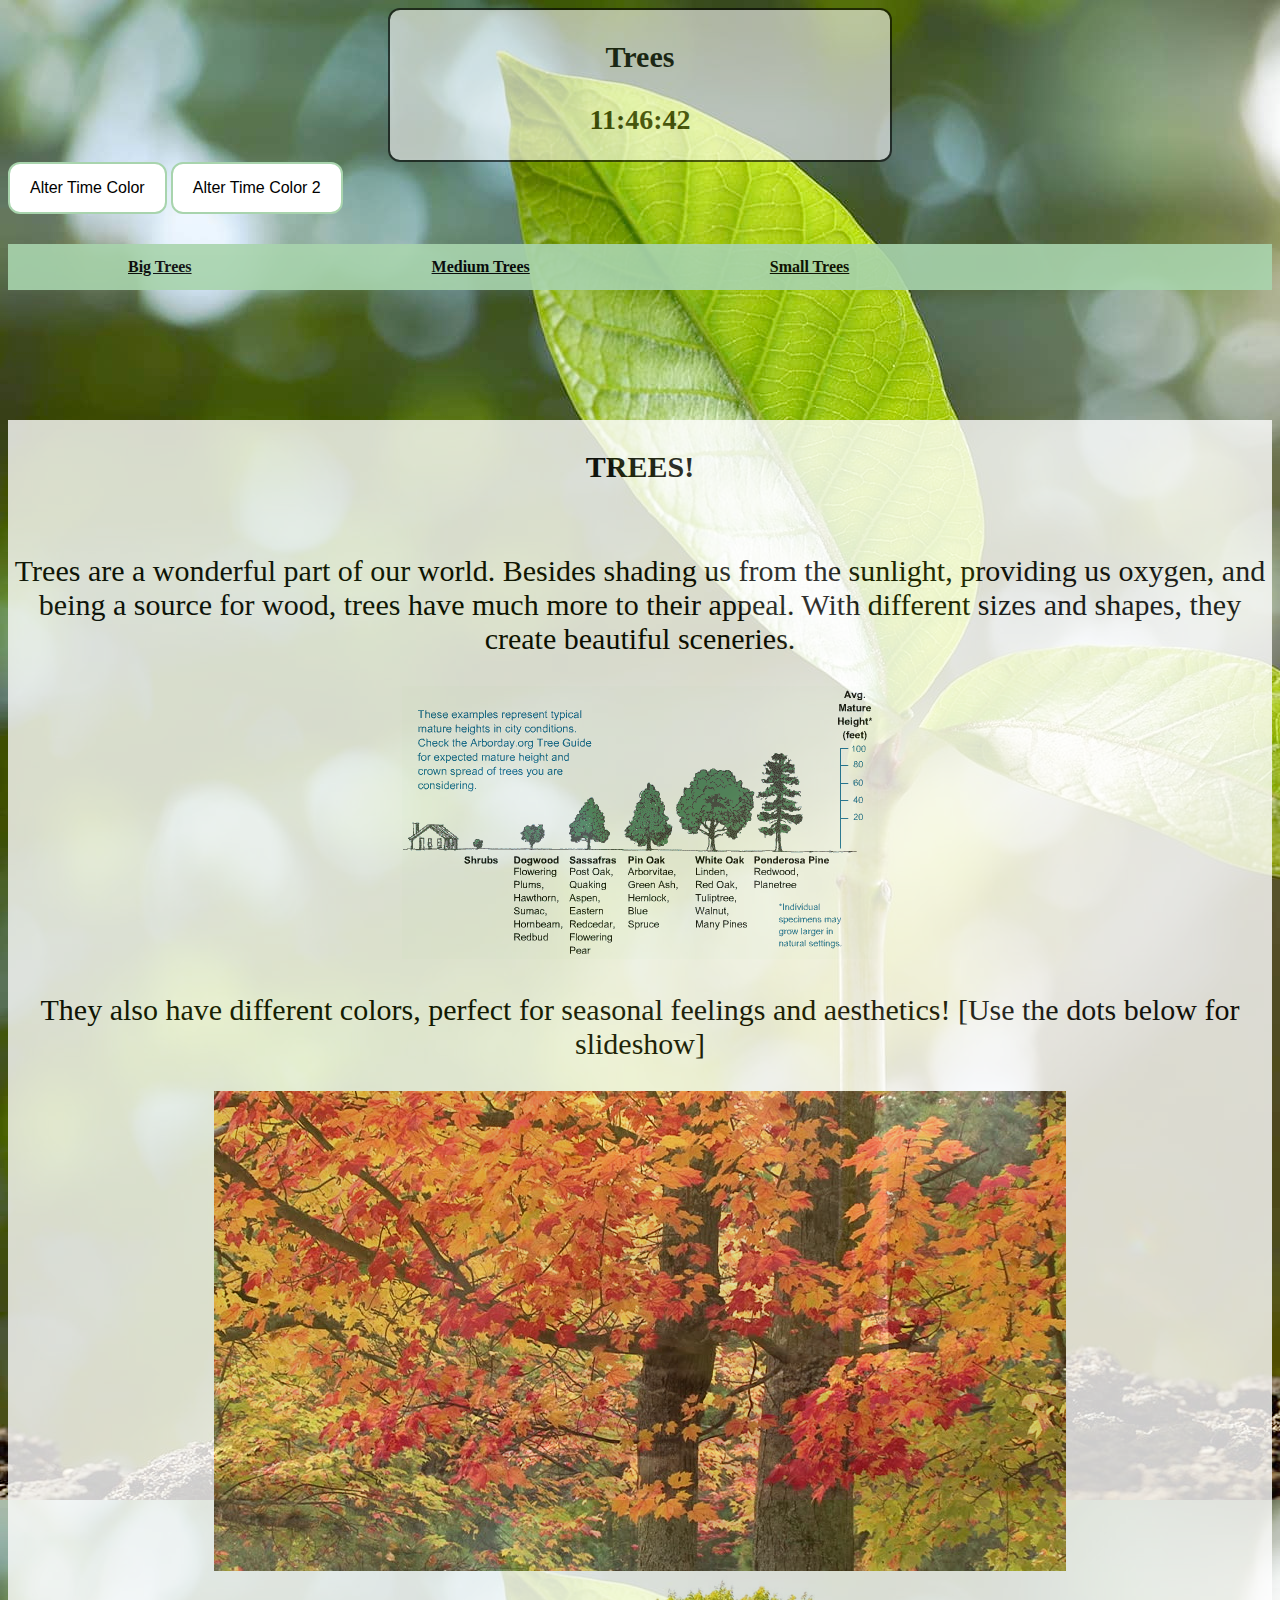
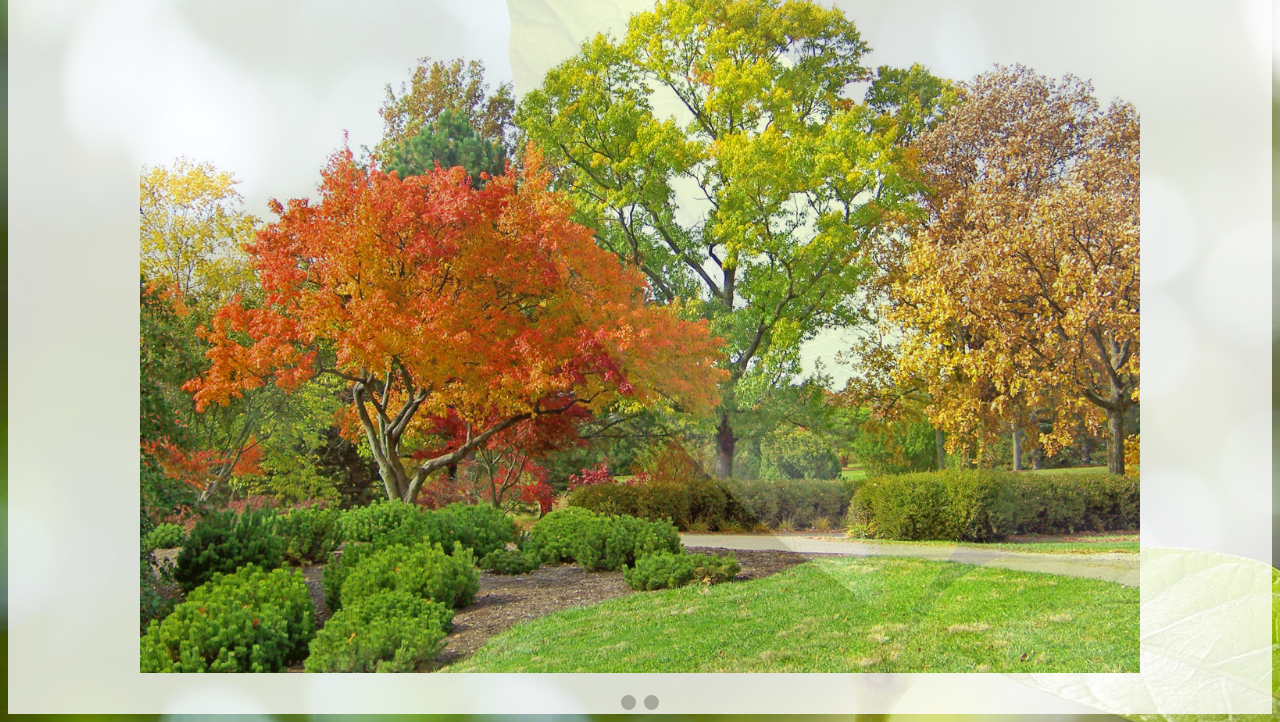
<file: index.html>
<!DOCTYPE html> 
<html>
<head>
	<title>2-Page Project</title>
	<meta charset="UTF-8">
	<link href = "style.css" type = "text/css" rel="stylesheet">

</head>

<body>

	<h1 id="thing">
        <p>Trees</p>
        <p id = "time"></p>
    </h1>


    <button onclick="changeColor()" id="button1";>Alter Time Color</button>

    <button onclick="changeColor2()" id="button2";>Alter Time Color 2</button>

</div>


        <div id="serparation">
            <p>           </p>
        </div>

		<ul> 
			<li class="dropdown">
 			   <a href="javascript:void(0)" class="dropbtn">Big Trees</a>
  					<div class="dropdown-content">
    					<a href="index2.html">Pros & Cons</a>
    					<a href="index3.html">Examples</a>
    					<a href="#">Regular Trees</a>
    				</div>
    		</li>
    		<li class="dropdown">
    			<a href="javascript:void(0)" class="dropbtn">Medium Trees</a>
    				<div class="dropdown-content">
    					<a href="#">Pros & Cons</a>
    					<a href="#">Examples</a>
    					<a href="#">Regular Trees</a>
    				</div>
    		</li>
            <li class="dropdown">
                <a href="javascript:void(0)" class="dropbtn">Small Trees</a>
                    <div class="dropdown-content">
                        <a href="#">Pros & Cons</a>
                        <a href="#">Examples</a>
                        <a href="#">Regular Trees</a>
                    </div>
            </li>
        </ul>

        <div id="separation2">
            <p>           </p>
        </div>

        <div id="welcoming">
            <div id="welcome">
                <p>TREES!</p>
            </div>

            <p>Trees are a wonderful part of our world. Besides shading us from the sunlight, providing us oxygen, and being a source for wood, trees have much more to their appeal. With different sizes and shapes, they create beautiful sceneries. </p>
            <div id="image1">
                <img src="background-photos/size.gif">
            </div>
            <p>They also have different colors, perfect for seasonal feelings and aesthetics!

            [Use the dots below for slideshow]</p>
            <div id="image2">
                <img src="background-photos/1.jpg">
            </div>

            <div class="slideshow-container">
                <div class="mySlides">
                    <div class="numbertext">1/2</div>
                    <img src="slideshow/tree10.jpg" style="width:100%">
                </div>

                <div class="mySlides">
                    <div class="numbertext">2/2</div>
                    <img src="slideshow/tree02.jpg" style="width:100%">
                </div>

                <a class="prev" onclick="plusSlides(-1)"></a>
                <a class="next" onclick="plusSlides(1)"></a>
            </div>
            <br>

        <div style="text-align:center">
             <span class="dot" onclick="currentSlide(1)"></span>
            <span class="dot" onclick="currentSlide(2)"></span>
        </div>


        </div>



 <script src="page.js"></script>
</body>

</html>
</file>
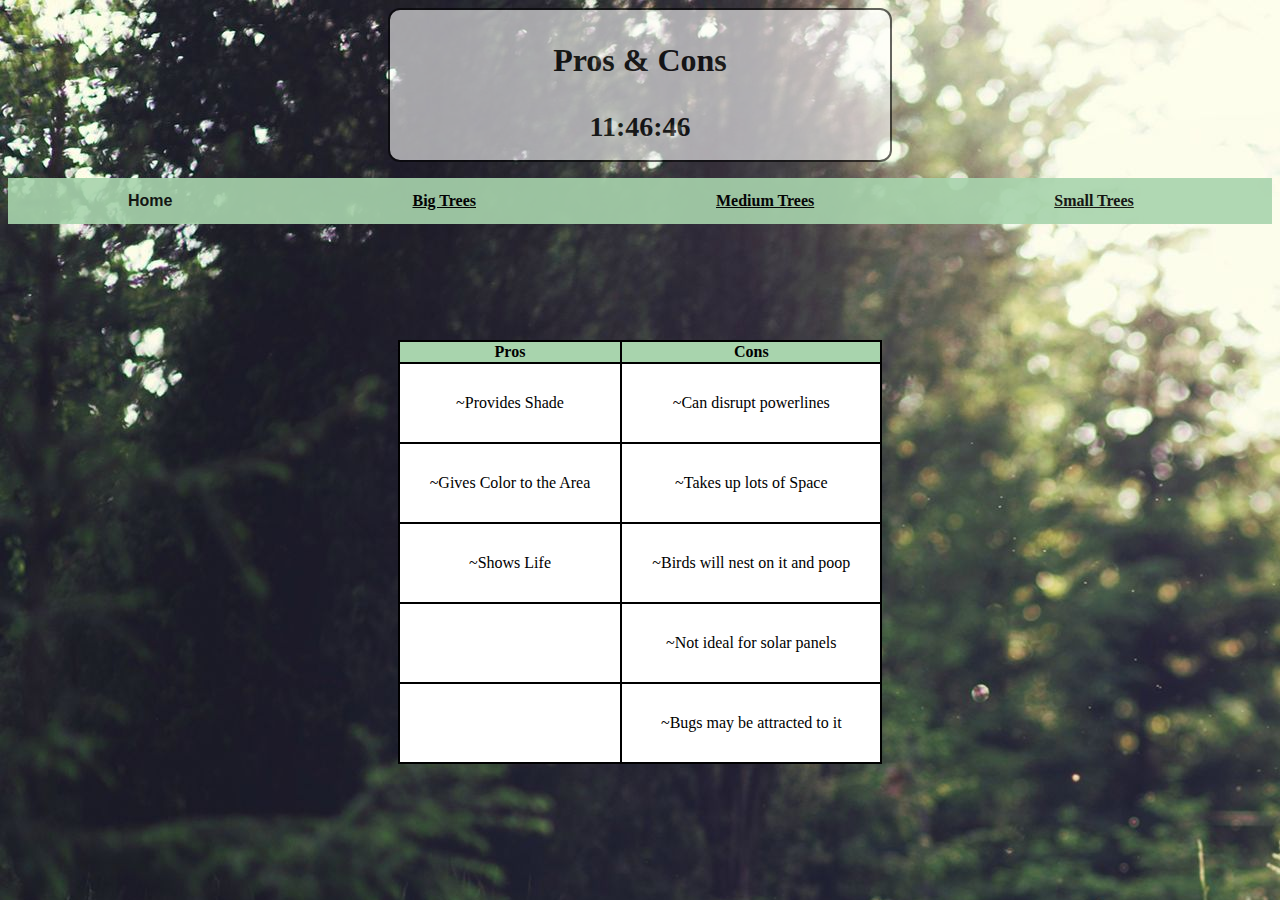
<file: index2.html>
<!DOCTYPE html> 
<html>
<head>
	<title>2-Page(2) Project</title>
	<meta charset="UTF-8">
	<link href = "style2.css" type = "text/css" rel="stylesheet">

</head>

<body>

	<h1>
        <p>Pros & Cons</p>
        <p id = "time"></p>
    </h1>

        <div id="serparation">
            <p>           </p>
        </div>

		<ul> 
			<button onclick="location.href = 'index.html';">Home</button>
			<li class="dropdown">
 			   <a href="javascript:void(0)" class="dropbtn">Big Trees</a>
  					<div class="dropdown-content">
    					<a href="index2.html">Pros & Cons</a>
    					<a href="index3.html">Examples</a>
    					<a href="#">Regular Trees</a>
    				</div>
    		</li>
    		<li class="dropdown">
    			<a href="javascript:void(0)" class="dropbtn">Medium Trees</a>
    				<div class="dropdown-content">
    					<a href="#">Pros & Cons</a>
    					<a href="#">Examples</a>
    					<a href="#">Regular Trees</a>
    				</div>
    		</li>
            <li class="dropdown">
                <a href="javascript:void(0)" class="dropbtn">Small Trees</a>
                    <div class="dropdown-content">
                        <a href="#">Pros & Cons</a>
                        <a href="#">Examples</a>
                        <a href="#">Regular Trees</a>
                    </div>
            </li>
        </ul>

        <div id="separation">
            <p>           </p>
        </div>

        <table align="center">
        	<tr>
        		<th>Pros</th>
        		<th>Cons</th>
        	</tr>
        	<tr>
        		<td>~Provides Shade</td>
        		<td>~Can disrupt powerlines</td>
        	</tr>
        	<tr>
        		<td>~Gives Color to the Area</td>
        		<td>~Takes up lots of Space</td>
        	</tr>
        	<tr>
        		<td>~Shows Life</td>
        		<td>~Birds will nest on it and poop</td>
        	</tr>
        	<tr>
        		<td>   </td>
        		<td>~Not ideal for solar panels</td>
        	</tr>
        	<tr>
        		<td>       </td>
        		<td>~Bugs may be attracted to it</td>
            </tr>
        </table>



        <script src="page.js"></script>
    </body>
</html>
</file>
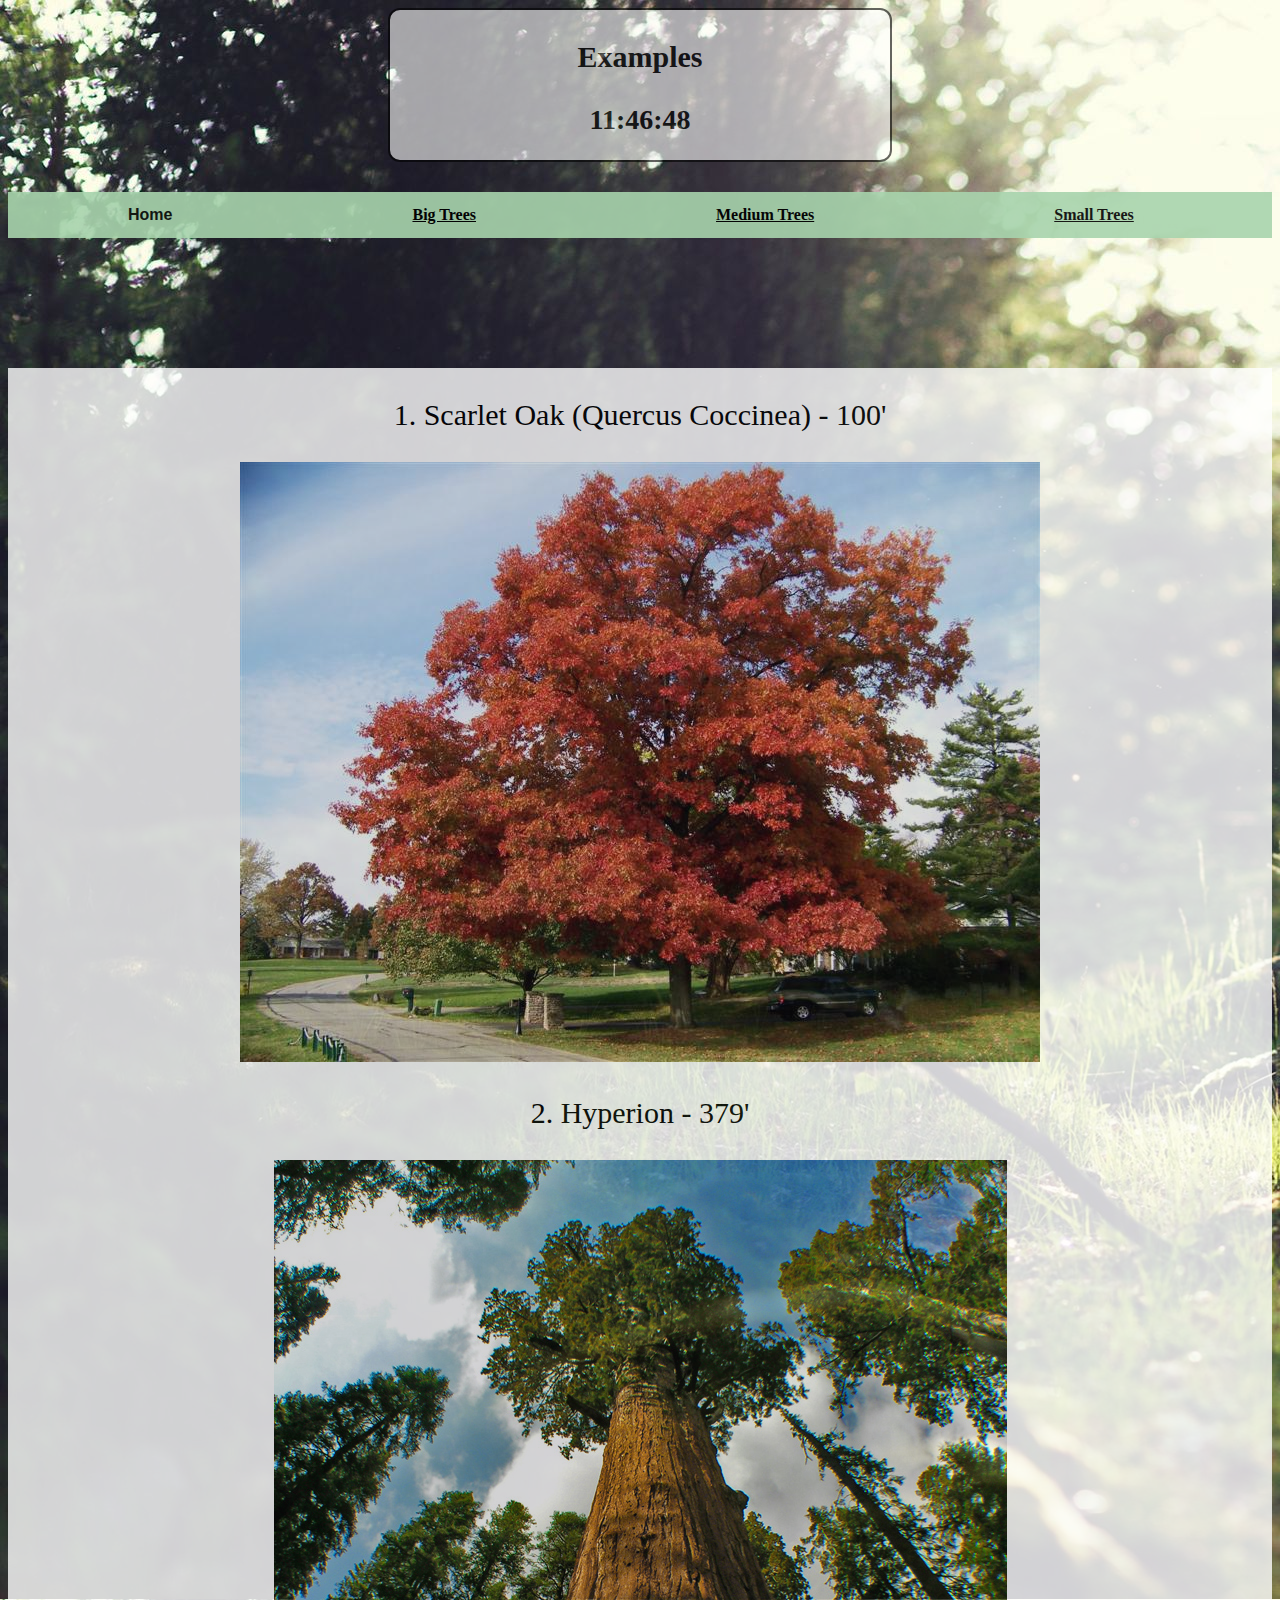
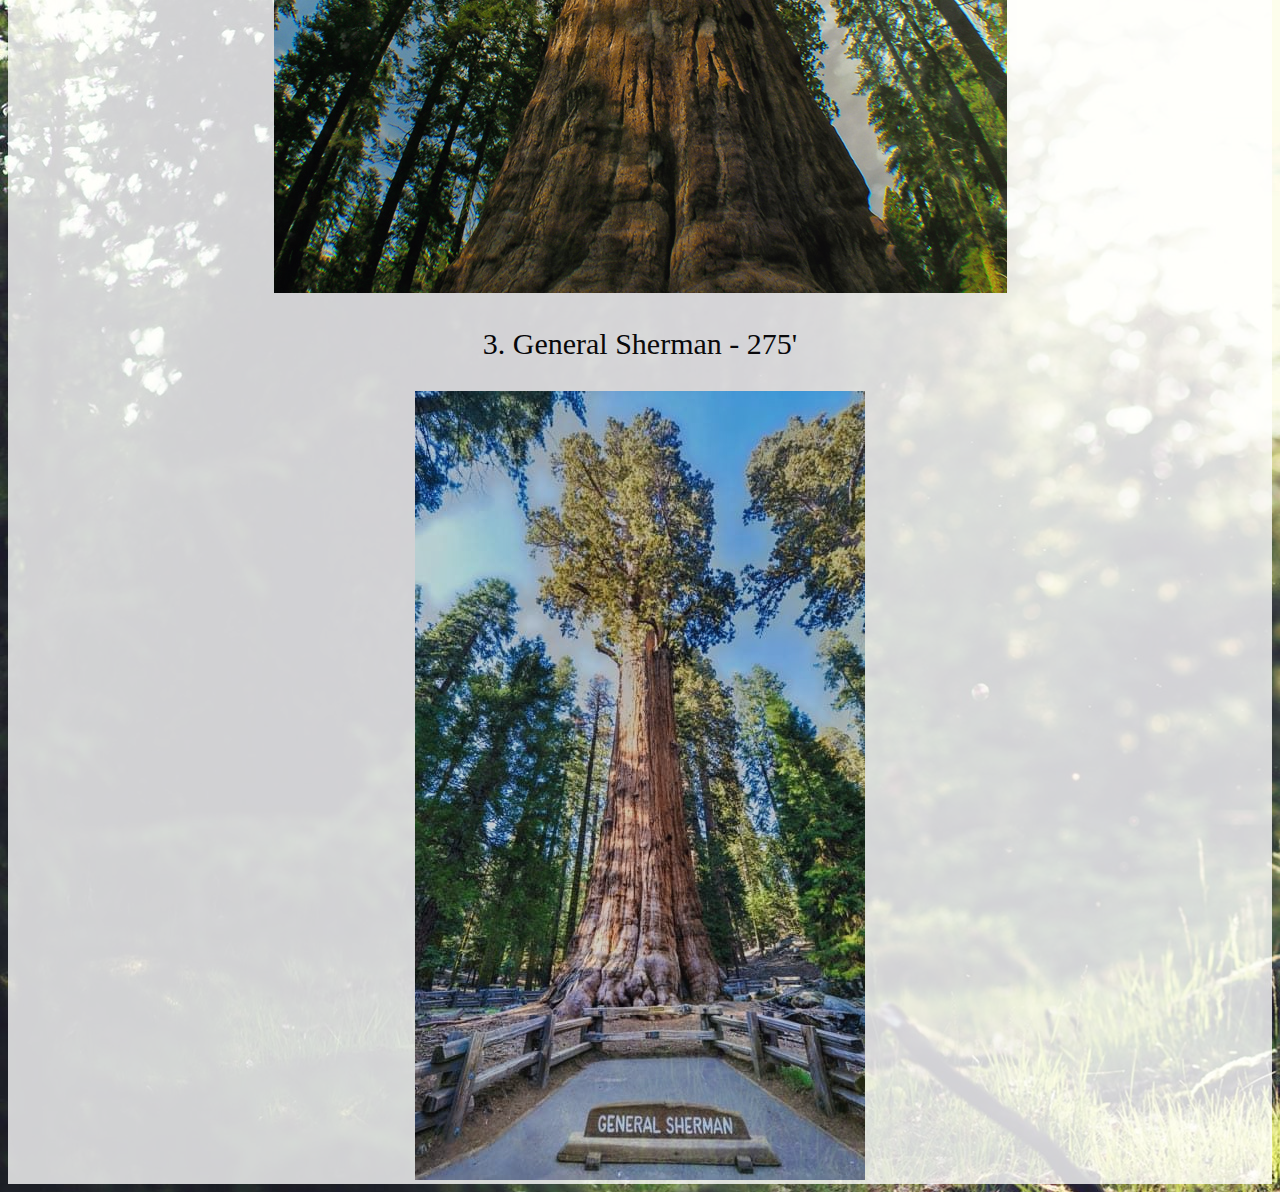
<file: index3.html>
<!DOCTYPE html> 
<html>
<head>
	<title>2-Page(2) Project</title>
	<meta charset="UTF-8">
	<link href = "style3.css" type = "text/css" rel="stylesheet">

</head>

<body>

	<h1>
        <p>Examples</p>
        <p id = "time"></p>
    </h1>

        <div id="serparation">
            <p>           </p>
        </div>

		<ul> 
			<button onclick="location.href = 'index.html';">Home</button>
			<li class="dropdown">
 			   <a href="javascript:void(0)" class="dropbtn">Big Trees</a>
  					<div class="dropdown-content">
    					<a href="index2.html">Pros & Cons</a>
    					<a href="index3.html">Examples</a>
    					<a href="#">Regular Trees</a>
    				</div>
    		</li>
    		<li class="dropdown">
    			<a href="javascript:void(0)" class="dropbtn">Medium Trees</a>
    				<div class="dropdown-content">
    					<a href="#">Pros & Cons</a>
    					<a href="#">Examples</a>
    					<a href="#">Regular Trees</a>
    				</div>
    		</li>
            <li class="dropdown">
                <a href="javascript:void(0)" class="dropbtn">Small Trees</a>
                    <div class="dropdown-content">
                        <a href="#">Pros & Cons</a>
                        <a href="#">Examples</a>
                        <a href="#">Regular Trees</a>
                    </div>
            </li>
        </ul>

        <div id="separation">
            <p>           </p>
        </div>

        <div id="body3">
            <p>1. Scarlet Oak (Quercus Coccinea) - 100'</p>
            <div id="image1">
                <img src="background-photos/scarletoak.jpg">
            </div>
            <p>2. Hyperion - 379'</p>
            <div id="image2">
                <img src="background-photos/hyperion.jpg">
            </div>
            <p>3. General Sherman - 275'</p>
            <div id="image3">
                <img src="background-photos/generalsherman.jpg">
            </div>

        </div>



        <script src="page.js"></script>
    </body>
</html>
</file>
<file: style.css>
body{
	background-image: url('background-photos/youngPlant.jpg');
}

#thing{
	height:150px;
	width:500px;
	text-align:center;
	margin-top: auto;
	margin-left:auto;
	margin-right: auto;
	margin-bottom: auto;
	border:2px solid black;
	border-radius:12px;
	box-shadow: 10px 10px 5px black
	font-size:200px;
	opacity: 0.6;
	background-color:#ffffff;
}

ul{
	list-style-type: none;
	margin:0;
	padding:0;
	overflow:hidden;
	background-color: #A8D4AD;
	opacity:0.9;
	font-weight: bold;
}

li{
	float:left;
}

li a, dropbtn{
	display:inline-block;
	color:black;
	text-align:center;
	padding: 14px 120px;
}

li a:hover, .dropdown:hover .dropbtn{
	background-color: #5A7D7C;
}

li.dropdown{
	display:inline-block;
}

.dropdown-content{
	display:none;
	position:absolute;
	background-color:#7DC95E;
	min-width: 165px;
	z-index:1;
}

.dropdown-content a{
	color:black;
	padding: 12px 120px;
	display: block;
	text-align:left;
}

.dropdown-content a:hover{
	background-color: #648767;
}

.dropdown:hover .dropdown-content{
	display:block;
}

#separation{
	height:20px;
}

#separation2{
	height: 100px;
}

#welcoming{
	height:auto;
	width:auto;
	background-color: #ffffff;
	opacity: 0.8;
	display:flex;
	align-items:center;
	flex-direction: column;
}

#welcome{
	text-align:center;
	font-size:200px; 
	padding-bottom: 10px;
	font-weight: bold;
}

#image1{
	align-self: auto;
	margin-left: auto;
	margin-right: auto;
	display:block;
}

#image2{
	align-self: auto;
	margin-left: auto;
	margin-right: auto;
	display:block;
}

p{
	font-size: 30px;
	text-align: center;
}

#time{
	font-size: 28px;
	text-align: center;
	color:black;
}

#button1{
	background-color: white;
	border: 2px solid  #A8D4AD;
	padding:15px 20px;
	text-align:center;
	text-decoration: none;
	display:inline-block;
	font-size:16px;
	cursor:pointer;
	border-radius: 12px;
	transition-duration: 0.4s;
}

#button2{
	background-color: white;
	border: 2px solid  #A8D4AD;
	padding:15px 20px;
	text-align:center;
	text-decoration: none;
	display:inline-block;
	font-size:16px;
	cursor:pointer;
	border-radius: 12px;
	transition-duration: 0.4s;
}

#button1:hover{
	background-color:#5A7D7C;
	color:white;
}

#button2:hover{
	background-color:#5A7D7C;
	color:white;
}

{box-sizing: border-box}

.slideshow-container{
	max-width:1000px;
	position:relative;
	margin:auto;
}

.mySlides{
	display:none;
}

.prev, .next{
	cursor: pointer;
	position:absolute;
	top: 50%
	width: auto;
	margin-top:-22px;
	padding:15px;
	color:white;
	font-weight: bold;
	font-size: 20px;
	transition:0.4s ease;
	border-radius:12px;
	user-select:none;
}

.next{
	right:0;
	border-radius:12px;
}

.prev:hover, .next:hover{
	background-color: #5A7D7C;
}

.numbertext{
	color:white;
	font-size:15px;
	padding:8px 12px;
	position:absolute;
	top: 0;
}

.dot{
	cursor: pointer;
	height: 15px;
	width: 15px;
	margin: 0 2px;
	background-color: #bbb;
	border-radius: 50%;
	display: inline-block;
	transition: background-color o.4s ease;
}

.acitve, .dot:hover{
	background-color:#5A7D7C;
}

.fade {
  -webkit-animation-name: fade;
  -webkit-animation-duration: 1.5s;
  animation-name: fade;
  animation-duration: 1.5s;
}
</file>
<file: style2.css>
body{
	background-image: url('background-photos/tree3.jpg');
	text-align: center;
}

h1{
	height:150px;
	width:500px;
	text-align:center;
	margin-top: auto;
	margin-left:auto;
	margin-right: auto;
	margin-bottom: auto;
	border:2px solid black;
	border-radius:12px;
	box-shadow: 10px 10px 5px black
	font-size:200px;
	opacity: 0.6;
	background-color:#ffffff;
}


ul{
	list-style-type: none;
	margin:0;
	padding:0;
	overflow:hidden;
	background-color: #A8D4AD;
	opacity:0.9;
	font-weight: bold;
}

li{
	float:left;
}

li a, dropbtn{
	display:inline-block;
	color:black;
	text-align:center;
	padding: 14px 120px;
}

li a:hover, .dropdown:hover .dropbtn{
	background-color: #5A7D7C;
}

li.dropdown{
	display:inline-block;
}

.dropdown-content{
	display:none;
	position:absolute;
	background-color:#7DC95E;
	min-width: 120px;
	z-index:1;
}

.dropdown-content a{
	color:black;
	padding: 12px 120px;
	display: block;
	text-align:left;
}

.dropdown-content a:hover{
	background-color: #648767;
}

.dropdown:hover .dropdown-content{
	display:block;
}

button{
	background-color: #A8D4AD;
	color:black;
	float:left;
	padding: 14px 120px;
	text-align:center;
	display:inline-block;
	font-size: 16px;
	font-weight: bold;
	opacity:0.9;
	margin:0;
	border: none;
}

button:hover{
	text-decoration-line: underline;
	background-color: #648767;
}

table, th, td{
	border: 2px solid black;
	border-collapse:collapse;
	background-color: #ffffff;
	text-align: center;
}

td{
	padding:30px;
}

th{
	background-color: #A8D4AD;
}


#separation{
	height: 100px;
}

#time{
	font-size: 28px;
	text-align: center;
	color:black;
}
</file>
<file: style3.css>
body{
	background-image: url('background-photos/tree3.jpg');
	text-align: center;
}

h1{
	height:150px;
	width:500px;
	text-align:center;
	margin-top: auto;
	margin-left:auto;
	margin-right: auto;
	margin-bottom: auto;
	border:2px solid black;
	border-radius:12px;
	box-shadow: 10px 10px 5px black
	font-size:200px;
	opacity: 0.6;
	background-color:#ffffff;
}


ul{
	list-style-type: none;
	margin:0;
	padding:0;
	overflow:hidden;
	background-color: #A8D4AD;
	opacity:0.9;
	font-weight: bold;
}

li{
	float:left;
}

li a, dropbtn{
	display:inline-block;
	color:black;
	text-align:center;
	padding: 14px 120px;
}

li a:hover, .dropdown:hover .dropbtn{
	background-color: #5A7D7C;
}

li.dropdown{
	display:inline-block;
}

.dropdown-content{
	display:none;
	position:absolute;
	background-color:#7DC95E;
	min-width: 120px;
	z-index:1;
}

.dropdown-content a{
	color:black;
	padding: 12px 120px;
	display: block;
	text-align:left;
}

.dropdown-content a:hover{
	background-color: #648767;
}

.dropdown:hover .dropdown-content{
	display:block;
}

button{
	background-color: #A8D4AD;
	color:black;
	float:left;
	padding: 14px 120px;
	text-align:center;
	display:inline-block;
	font-size: 16px;
	font-weight: bold;
	opacity:0.9;
	margin:0;
	border: none;
}

button:hover{
	text-decoration-line: underline;
	background-color: #648767;
}


#separation{
	height: 100px;
}

#body3{
	height:auto;
	width:auto;
	background-color: #ffffff;
	opacity: 0.8;
	display:flex;
	align-items:center;
	flex-direction: column;
}

p{
	font-size: 30px;
	text-align: center;
}

#time{
	font-size: 28px;
	text-align: center;
	color:black;
}
</file>
